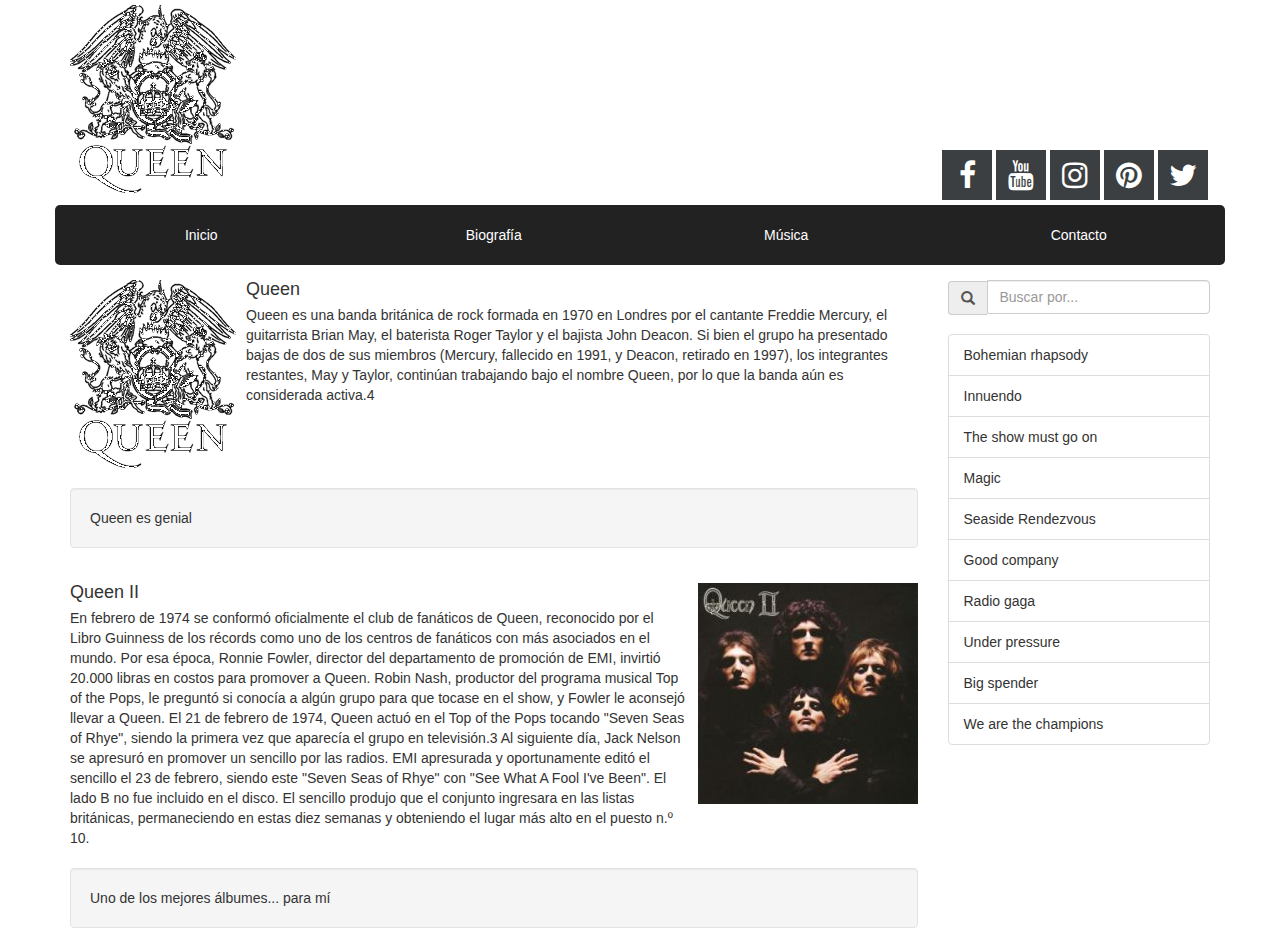
<file: Blog1-Musica/index.html>
<!DOCTYPE html>
<html lang="es">
<head>
    <meta charset="UTF-8">
    <meta name="viewport" content="width=device-width, initial-scale=1.0">

    <title>Sistema de Rejilla</title>

    <link rel="stylesheet" href="https://maxcdn.bootstrapcdn.com/bootstrap/3.3.7/css/bootstrap.min.css"
          integrity="sha384-BVYiiSIFeK1dGmJRAkycuHAHRg32OmUcww7on3RYdg4Va+PmSTsz/K68vbdEjh4u" crossorigin="anonymous">
    <link rel="stylesheet" href="https://cdnjs.cloudflare.com/ajax/libs/font-awesome/4.7.0/css/font-awesome.min.css">
    <link rel="stylesheet" href="css/app.css" type="text/css">
</head>
<body>
<header class="container">
    <div class="row">
        <div class="col-lg-12 col-md-12 col-sm-12 col-xs-12" style="display: inline !important;">
            <img src="img/queen-logo.png" alt="Logo Queen" class="logo">
            <a href="#" class="fa fa-twitter redes-sociales" style="float: right;"></a>
            <a href="#" class="fa fa-pinterest redes-sociales" style="float: right;"></a>
            <a href="#" class="fa fa-instagram redes-sociales" style="float: right;"></a>
            <a href="#" class="fa fa-youtube redes-sociales" style="float: right;"></a>
            <a href="#" class="fa fa-facebook redes-sociales" style="float: right;"></a>
        </div>
    </div>
</header>
<div class="container">
    <div class="row">
        <div class="col-lg-12 col-md-12 col-sm-12 col-xs-12 barra-navegacion">
            <div class="row">
                <div class="col-lg-3 col-md-3 col-sm-3 col-xs-12 opcion-menu">
                    Inicio
                </div>
                <div class="col-lg-3 col-md-3 col-sm-3 col-xs-12 opcion-menu">
                    Biografía
                </div>
                <div class="col-lg-3 col-md-3 col-sm-3 col-xs-12 opcion-menu">
                    Música
                </div>
                <div class="col-lg-3 col-md-3 col-sm-3 col-xs-12 opcion-menu">
                    Contacto
                </div>
            </div>
        </div>
    </div>
</div>
<div class="container">
    <div class="row">
        <div class="col-lg-9 col-md-9 col-sm-12 col-xs-12  <">
            <div class="media">
                <div class="media-left">
                    <a href="#">
                        <img class="media-object" src="img/queen-logo.png" alt="Imagen 1">
                    </a>
                </div>
                <div class="media-body">
                    <h4 class="media-heading">Queen</h4>
                    Queen es una banda británica de rock formada en 1970 en Londres por el cantante Freddie Mercury, el guitarrista Brian May, el baterista Roger Taylor y el bajista John Deacon. Si bien el grupo ha presentado bajas de dos de sus miembros (Mercury, fallecido en 1991, y Deacon, retirado en 1997), los integrantes restantes, May y Taylor, continúan trabajando bajo el nombre Queen, por lo que la banda aún es considerada activa.4
                </div>
                <br>
                <div class="well">Queen es genial</div>
            </div>
            <div class="media">
                <div class="media-body">
                    <h4 class="media-heading">Queen II</h4>
                    En febrero de 1974 se conformó oficialmente el club de fanáticos de Queen, reconocido por el Libro Guinness de los récords como uno de los centros de fanáticos con más asociados en el mundo.​ Por esa época, Ronnie Fowler, director del departamento de promoción de EMI, invirtió 20.000 libras en costos para promover a Queen. Robin Nash, productor del programa musical Top of the Pops, le preguntó si conocía a algún grupo para que tocase en el show, y Fowler le aconsejó llevar a Queen. El 21 de febrero de 1974, Queen actuó en el Top of the Pops tocando "Seven Seas of Rhye", siendo la primera vez que aparecía el grupo en televisión.3 Al siguiente día, Jack Nelson se apresuró en promover un sencillo por las radios. EMI apresurada y oportunamente editó el sencillo el 23 de febrero, siendo este "Seven Seas of Rhye" con "See What A Fool I've Been". El lado B no fue incluido en el disco.​ El sencillo produjo que el conjunto ingresara en las listas británicas, permaneciendo en estas diez semanas y obteniendo el lugar más alto en el puesto n.º 10.
                </div>
                <div class="media-right">
                    <a href="#">
                        <img class="media-object" src="img/queen-ii.jpg" alt="Imagen 1">
                    </a>
                </div>
                <br>
                <div class="well">Uno de los mejores álbumes... para mí</div>
            </div>
        </div>
        <div class="col-lg-3 col-md-3 ocultar-sm-xs">
            <div class="input-group">
                <span class="input-group-addon glyphicon glyphicon-search"></span>
                <input type="text" class="form-control" placeholder="Buscar por..." aria-describedby="basic-addon1">
            </div>
            <br>
            <ul class="list-group">
                <li class="list-group-item">Bohemian rhapsody</li>
                <li class="list-group-item">Innuendo</li>
                <li class="list-group-item">The show must go on</li>
                <li class="list-group-item">Magic</li>
                <li class="list-group-item">Seaside Rendezvous</li>
                <li class="list-group-item">Good company</li>
                <li class="list-group-item">Radio gaga</li>
                <li class="list-group-item">Under pressure</li>
                <li class="list-group-item">Big spender</li>
                <li class="list-group-item">We are the champions</li>
            </ul>
        </div>
    </div>
</div>
</body>
</html>
</file>
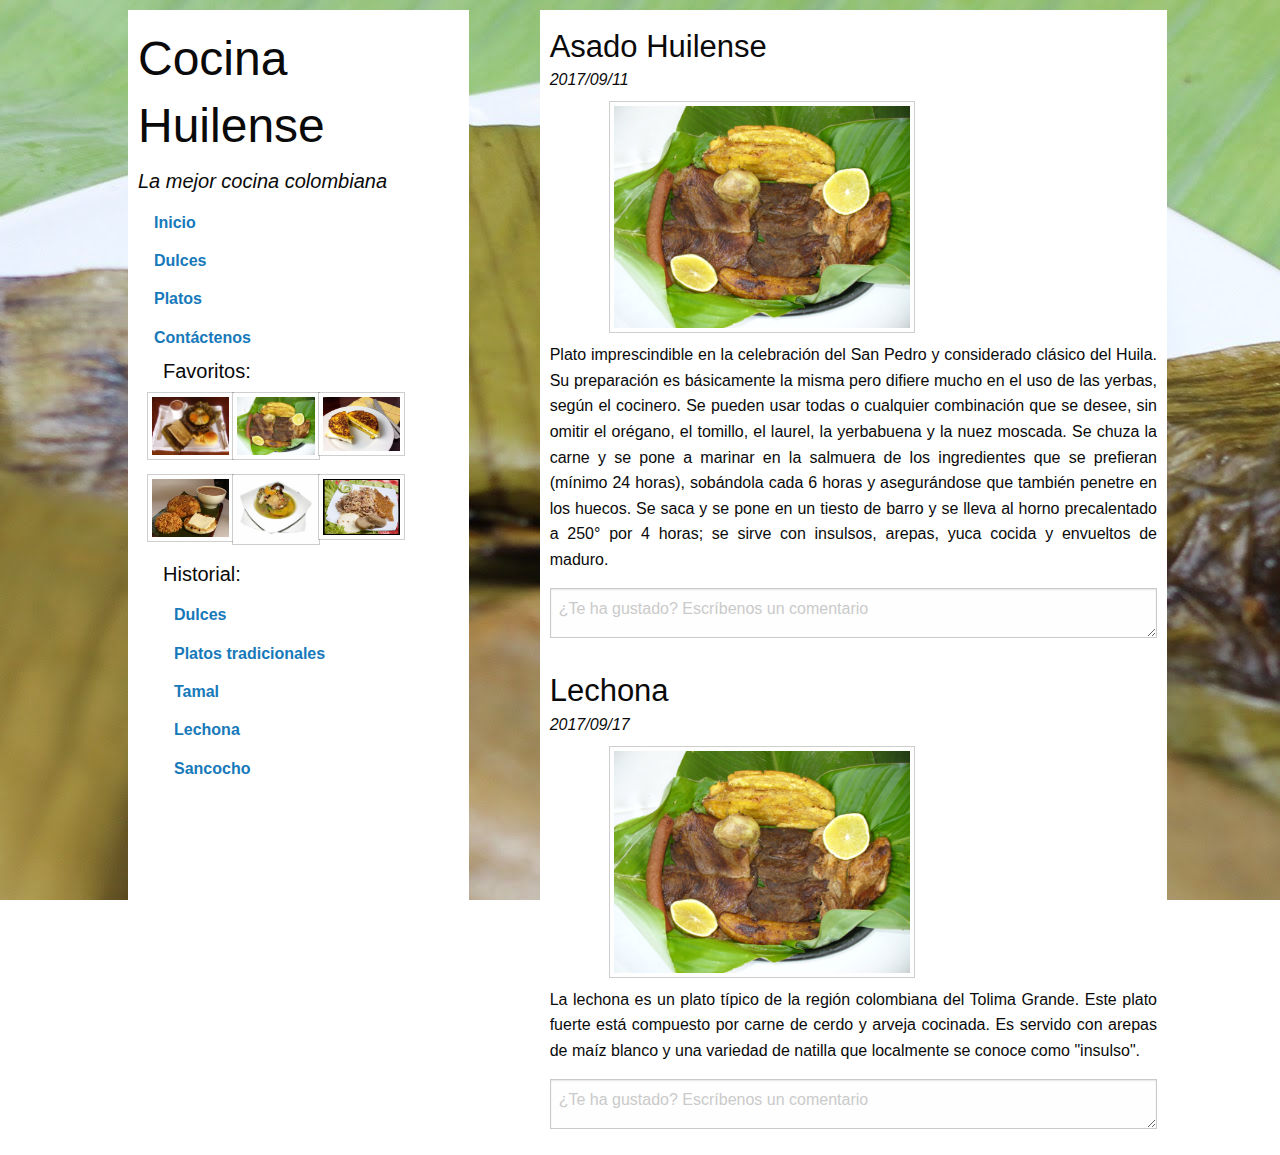
<file: Blog2-Gastronomia/index.html>
<!doctype html>
<html class="no-js" lang="en" dir="ltr">
<head>
    <meta charset="utf-8">
    <meta http-equiv="x-ua-compatible" content="ie=edge">
    <meta name="viewport" content="width=device-width, initial-scale=1.0">
    <title>Foundation for Sites</title>
    <link rel="stylesheet" href="css/foundation.css">
    <link rel="stylesheet" href="css/app.css">
</head>
<body>

<div class="row grid-x grid-padding-x container">
    <div class="column large-4 medium-4 barra-lateral">
        <div class="row">
            <h1>Cocina Huilense</h1>
            <h5><em>La mejor cocina colombiana</em></h5>
        </div>
        <div class="row">
            <ul class="vertical menu">
                <li><a href="#" class="opcion-menu">Inicio</a></li>
                <li><a href="#" class="opcion-menu">Dulces</a></li>
                <li><a href="#" class="opcion-menu">Platos</a></li>
                <li><a href="#" class="opcion-menu">Contáctenos</a></li>
            </ul>
        </div>
        <div class="row grid-x grid-padding-x">
            <div class="column large-12 medium-12 favoritos">
                <h5>Favoritos:</h5>
                <div class="row grid-x grid-padding-x">
                    <div class="columns large-3 medium-3">
                        <img class="thumbnail img-responsive" src="img/fav-1-tamal.jpg" alt="Tamal" width="100px">
                    </div>
                    <div class="columns large-3 medium-3">
                        <img class="thumbnail img-responsive" src="img/fav-2-asado.JPG" alt="Tamal" width="100px">
                    </div>
                    <div class="columns large-3 medium-3">
                        <img class="thumbnail" src="img/fav-3-arepa.jpg" alt="Tamal" width="100px">
                    </div>
                </div>
            </div>
            <div class="column large-12 medium-12 favoritos">
                <div class="row grid-x grid-padding-x">
                    <div class="columns large-3 medium-3">
                        <img class="thumbnail img-responsive" src="img/fav-4-desayuno.jpg" alt="Tamal" width="100px">
                    </div>
                    <div class="columns large-3 medium-3">
                        <img class="thumbnail img-responsive" src="img/fav-5-plato.jpg" alt="Tamal" width="100px">
                    </div>
                    <div class="columns large-3 medium-3">
                        <img class="thumbnail" src="img/fav-6-lechona.jpg" alt="Tamal" width="100px">
                    </div>
                </div>
            </div>
            <div class="column large-12 medium-12 favoritos">
                <h5>Historial:</h5>
                <div class="row grid-x grid-padding-x">
                    <ul class="vertical menu historial">
                        <li><a href="#" class="opcion-menu">Dulces</a></li>
                        <li><a href="#" class="opcion-menu">Platos tradicionales</a></li>
                        <li><a href="#" class="opcion-menu">Tamal</a></li>
                        <li><a href="#" class="opcion-menu">Lechona</a></li>
                        <li><a href="#" class="opcion-menu">Sancocho</a></li>
                    </ul>
                </div>
            </div>
        </div>
    </div>
    <div class="column large-7 medium-7 small-12 large-offset-1 medium-offset-1">
        <div class="row grid-x grid-padding-x contenido">
            <div class="column large-12 medium-12 small-12">
                <h3>Asado Huilense</h3>
                <em>2017/09/11</em>
                <br>
                <img class="thumbnail imagen-plato" src="img/fav-2-asado.JPG" alt="Asado Huilense">
                <p class="text-justify">Plato imprescindible en la celebración del San Pedro y considerado clásico del
                    Huila. Su preparación es básicamente la misma pero difiere mucho en el uso de las yerbas, según el
                    cocinero. Se pueden usar todas o cualquier combinación que se desee, sin omitir el orégano, el
                    tomillo, el laurel, la yerbabuena y la nuez moscada.
                    Se chuza la carne y se pone a marinar en la salmuera de los ingredientes que se prefieran (mínimo 24
                    horas), sobándola cada 6 horas y asegurándose que también penetre en los huecos. Se saca y se pone
                    en un tiesto de barro y se lleva al horno precalentado a 250° por 4 horas; se sirve con insulsos,
                    arepas, yuca cocida y envueltos de maduro.</p>
                <label>
                    <textarea placeholder="¿Te ha gustado? Escríbenos un comentario"></textarea>
                </label>
            </div>
        </div>
        <div class="row grid-x grid-padding-x contenido">
            <div class="column large-12 medium-12 small-12">
                <h3>Lechona</h3>
                <em>2017/09/17</em>
                <br>
                <img class="thumbnail imagen-plato" src="img/fav-2-asado.JPG" alt="Asado Huilense">
                <p class="text-justify">La lechona es un plato típico de la región colombiana del Tolima Grande. Este
                    plato fuerte está compuesto por carne de cerdo y arveja cocinada. Es servido con arepas de maíz
                    blanco y una variedad de natilla que localmente se conoce como "insulso".</p>
                <label>
                    <textarea placeholder="¿Te ha gustado? Escríbenos un comentario"></textarea>
                </label>
            </div>
        </div>
    </div>
</div>

<script src="js/vendor/jquery.js"></script>
<script src="js/vendor/what-input.js"></script>
<script src="js/vendor/foundation.js"></script>
<script src="js/app.js"></script>
</body>
</html>
</file>
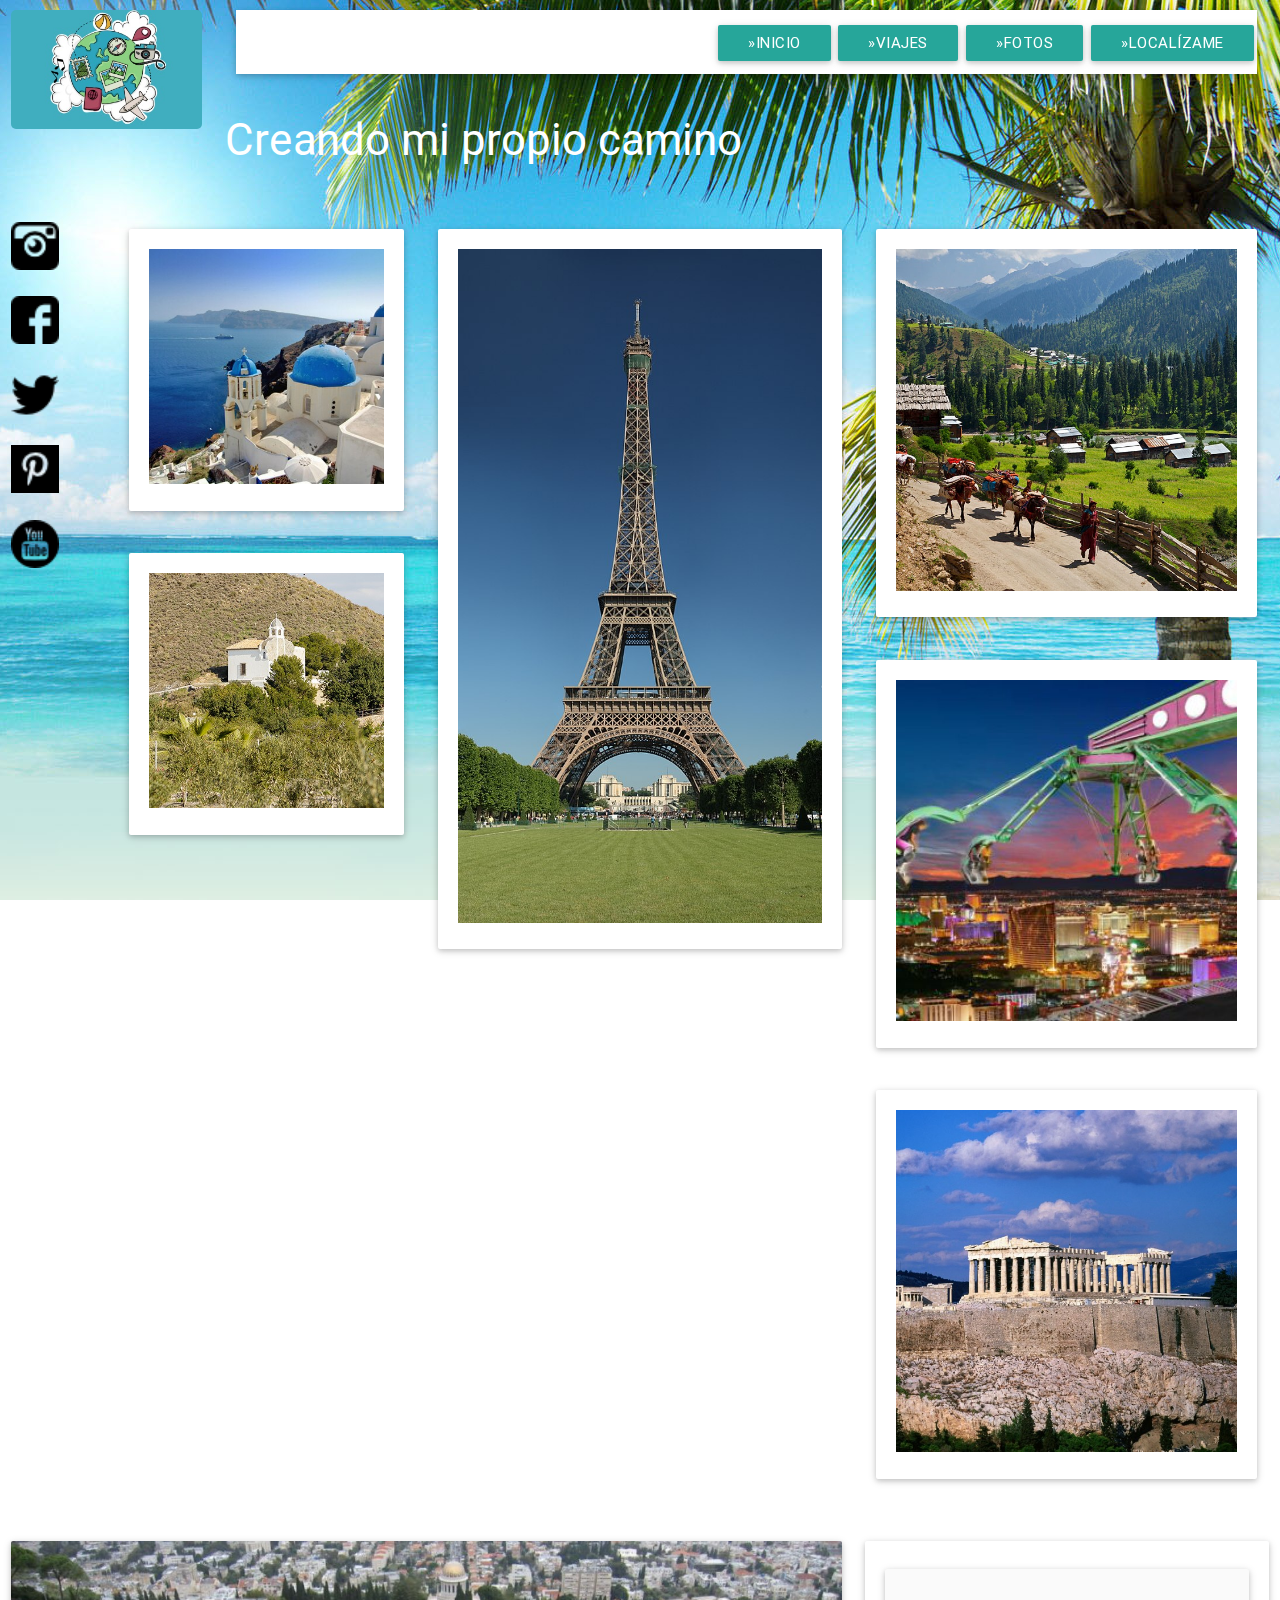
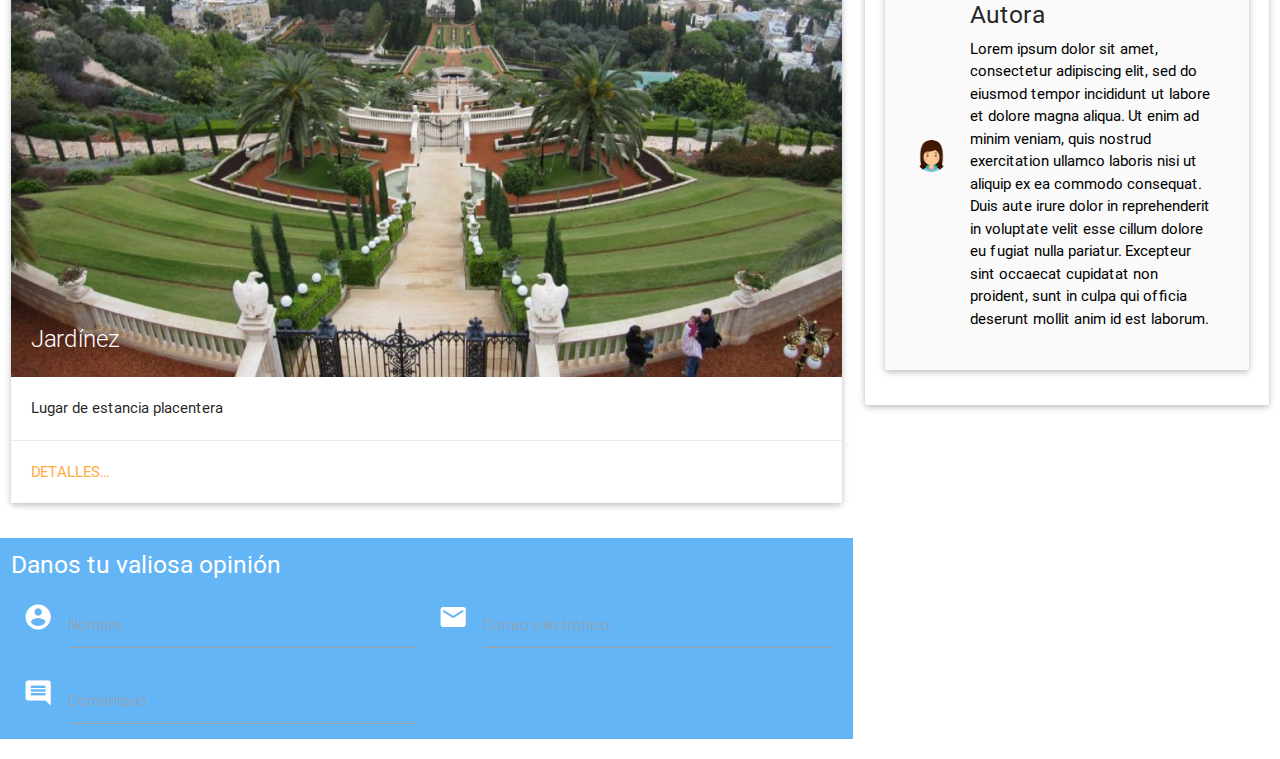
<file: Blog3-Turismo/index.html>
<!DOCTYPE html>
<html>
<head>
    <meta charset="utf-8">
    <meta name="viewport" content="width=device-width, initial-scale=1, maximum-scale=1.0"/>

    <link href="https://fonts.googleapis.com/icon?family=Material+Icons" rel="stylesheet">
    <link href="css/materialize.css" type="text/css" rel="stylesheet" media="screen,projection"/>
    <link href="css/index.css" type="text/css" rel="stylesheet" media="screen,projection"/>

    <title>Turismo</title>
</head>
<body>
<div class="row encabezado">
    <div class="col l2 m2 s12">
        <img class="img-responsive logo" src="img/turismo.jpg" alt="" width="100%">
    </div>
    <div class="col l10 m10">
        <div class="row">
            <div class="col l12 m12 s12">
                <nav>
                    <div class="nav-wrapper">
                        <ul class="right">
                            <li>
                                <button class="btn waves-effect waves-light boton-nav" type="submit" name="action">
                                    »<span
                                        class="boton-nav-texto">Inicio</span>
                                </button>
                            </li>
                            <li>
                                <button class="btn waves-effect waves-light boton-nav" type="submit" name="action">
                                    »<span
                                        class="boton-nav-texto">Viajes</span>
                                </button>
                            </li>
                            <li>
                                <button class="btn waves-effect waves-light boton-nav" type="submit" name="action">
                                    »<span
                                        class="boton-nav-texto">Fotos</span>
                                </button>
                            </li>
                            <li>
                                <button class="btn waves-effect boton-nav" type="submit" name="action">»<span
                                        class="boton-nav-texto">Localízame</span>
                                </button>
                            </li>
                        </ul>
                    </div>
                </nav>
            </div>
        </div>
        <div class="row">
        </div>
        <div class="row eslogan">
            <h3>Creando mi propio camino</h3>
        </div>
    </div>
</div>
<div class="row">
    <div class="col l1 m1 redes-sociales">
        <div class="row">
            <img src="img/instagram-logo.png" alt="" class="responsive-img red-social-logo">
        </div>
        <div class="row">
            <img src="img/facebook-logo.png" alt="" class="responsive-img red-social-logo">
        </div>
        <div class="row">
            <img src="img/twitter-logo.png" alt="" class="responsive-img red-social-logo">
        </div>
        <div class="row">
            <img src="img/pinterest-sign.png" alt="" class="responsive-img red-social-logo">
        </div>
        <div class="row">
            <img src="img/youtube-logotype.png" alt="" class="responsive-img red-social-logo">
        </div>
    </div>
    <div class="col l3 m3 s12">
        <div class="row">
            <div class="col">
                <div class="card-panel">
                    <img src="img/turismo-1.jpg" alt="Turismo 1" class="responsive-img">
                </div>
            </div>
        </div>
        <div class="row">
            <div class="col">
                <div class="card-panel">
                    <img src="img/turismo-2.jpg" alt="Turismo 2" class="responsive-img">
                </div>
            </div>
        </div>
    </div>
    <div class="col l4 m4 s12">
        <div class="card-panel">
            <img src="img/turismo-3.jpg" alt="Turismo 3" class="responsive-img">
        </div>
    </div>
    <div class="col l4 m4 s12">
        <div class="row">
            <div class="col">
                <div class="card-panel">
                    <img src="img/turismo-4.jpg" alt="Turismo 4" class="responsive-img">
                </div>
            </div>
        </div>
        <div class="row">
            <div class="col">
                <div class="card-panel">
                    <img src="img/turismo-5.jpg" alt="Turismo 5" class="responsive-img">
                </div>
            </div>
        </div>
        <div class="row">
            <div class="col">
                <div class="card-panel">
                    <img src="img/turismo-6.jpg" alt="Turismo 6" class="responsive-img">
                </div>
            </div>
        </div>
    </div>
</div>
<div class="row">
    <div class="col l8 m8 s12">
        <div class="card">
            <div class="card-image">
                <img src="img/turismo-7.jpg">
                <span class="card-title">Jardínez</span>
            </div>
            <div class="card-content">
                <p>Lugar de estancia placentera</p>
            </div>
            <div class="card-action">
                <a href="#">Detalles...</a>
            </div>
        </div>
    </div>
    <div class="col l4 m4 s12">
        <div class="card-panel">
            <div class="card-panel grey lighten-5 z-depth-1">
                <div class="row valign-wrapper">
                    <div class="col s2">
                        <img src="img/mujer.png" alt="Autor" class="circle responsive-img">
                    </div>
                    <div class="col s10">
                        <h5>Autora</h5>
                        <span class="black-text">
                Lorem ipsum dolor sit amet, consectetur adipiscing elit, sed do eiusmod tempor incididunt ut labore et dolore magna aliqua. Ut enim ad minim veniam, quis nostrud exercitation ullamco laboris nisi ut aliquip ex ea commodo consequat. Duis aute irure dolor in reprehenderit in voluptate velit esse cillum dolore eu fugiat nulla pariatur. Excepteur sint occaecat cupidatat non proident, sunt in culpa qui officia deserunt mollit anim id est laborum.
              </span>
                    </div>
                </div>
            </div>
        </div>
    </div>
</div>
<div class="row">
    <div class="col l8 m8 s12 light blue lighten-2">
        <h5 class="opinion">Danos tu valiosa opinión</h5>
        <div class="input-field col s6 white-text">
            <i class="material-icons prefix white-text">account_circle</i>
            <input id="icon_prefix" type="text" class="validate">
            <label for="icon_prefix" class="hint-color">Nombre</label>
        </div>
        <div class="input-field col s6 white-text">
            <i class="material-icons prefix">email</i>
            <input id="icon_telephone" type="tel" class="validate">
            <label for="icon_telephone">Correo electrónico</label>
        </div>
        <br>
        <div class="input-field col s6 white-text">
            <i class="material-icons prefix">comment</i>
            <input id="comentario" type="text" class="validate">
            <label for="comentario">Comentario</label>
        </div>
    </div>
</div>
</div>
<script type="text/javascript" src="https://code.jquery.com/jquery-2.1.1.min.js"></script>
<script type="text/javascript" src="js/materialize.min.js"></script>
</body>
</html>
</file>
<file: Blog1-Musica/css/app.css>
.logo{
    margin-top: 5px;
    margin-bottom: 5px;
}

.fa {
    padding: 10px;
    font-size: 30px;
    width: 50px;
    text-align: center;
    text-decoration: none;
    margin: 5px 2px;
    background: #3c3f41;
    color: white;
}

.fa:hover {
    opacity: 0.9999;
    background: #000;
}

a:hover {
    color: white;
    text-decoration: none;
}

.redes-sociales{
    margin-top: 150px;
}

@media screen and (min-width: 0px) and (max-width: 500px) {
    .redes-sociales{
        display: none;
    }
}

@media screen and (min-width: 0px) and (max-width: 995px) {
    .ocultar-sm-xs{
        display: none;
    }
}

.barra-navegacion{
    background: #222223;
    min-height: 60px;
    margin-bottom: 15px;
    border-radius: 5px;
    align-content: center;
}

.opcion-menu{
    color: #fff;
    text-align: center;
    vertical-align: middle;
    padding-top: 15px;
    height: 50px;
}

.opcion-menu:hover{
    color: black;
    background: grey;
}
</file>
<file: Blog2-Gastronomia/css/app.css>
body{
    background: url("../img/fondo.jpg") repeat;
    background-attachment: fixed;
    background-position: center top;
    overflow-x: hidden;
}

.container{
    margin: 10px 10% 10px 10% !important;
}

.opcion-menu{
    font-weight: 700;
}

h3{
    margin: 0;
    padding: 0;
}

.imagen-plato{
    margin: 10px 10% 10px 10%;
    width: 50%;
    min-width: 200px;
}

.contenido{
    margin-left: 20px;
    background: white;
    padding: 15px 10px 0 10px;
}

.barra-lateral{
    background: white;
    padding: 15px 10px 0 10px;
}

@media screen and (min-width: 0px) and (max-width: 690px){
    .barra-lateral{
        display: none;
    }
}

.favoritos{
    width: 95%;
    padding-left: 40px;
}

.historial{
    margin-left: 10px;
}
</file>
<file: Blog3-Turismo/css/index.css>
body{
    background: url("../img/fondo.jpg") repeat;
    background-attachment: fixed;
    background-position: center top;
    overflow-x: hidden;
}

.encabezado{
    margin-top: 10px;
}

.nav-wrapper{
    background-color: white;
    border-width: 0;
}

.red-social-logo{
    min-height: 48px;
}

.red-social-logo:hover{
    background: grey;
}

.boton-nav{
    margin-left: 4px;
    margin-right: 4px;
}

.eslogan{
    color: #fff;
}

.logo{
    border-radius: 5px;
}

@media screen and (min-width: 0px) and (max-width: 800px) {
    .eslogan, .redes-sociales{
        display: none;
    }
}

@media screen and (min-width: 0px) and (max-width: 500px) {
    .boton-nav-texto{
        display: none;
    }
}

.opinion{
    color: #FFF;
}

.hint-color{
    color: #fff;
}
</file>
